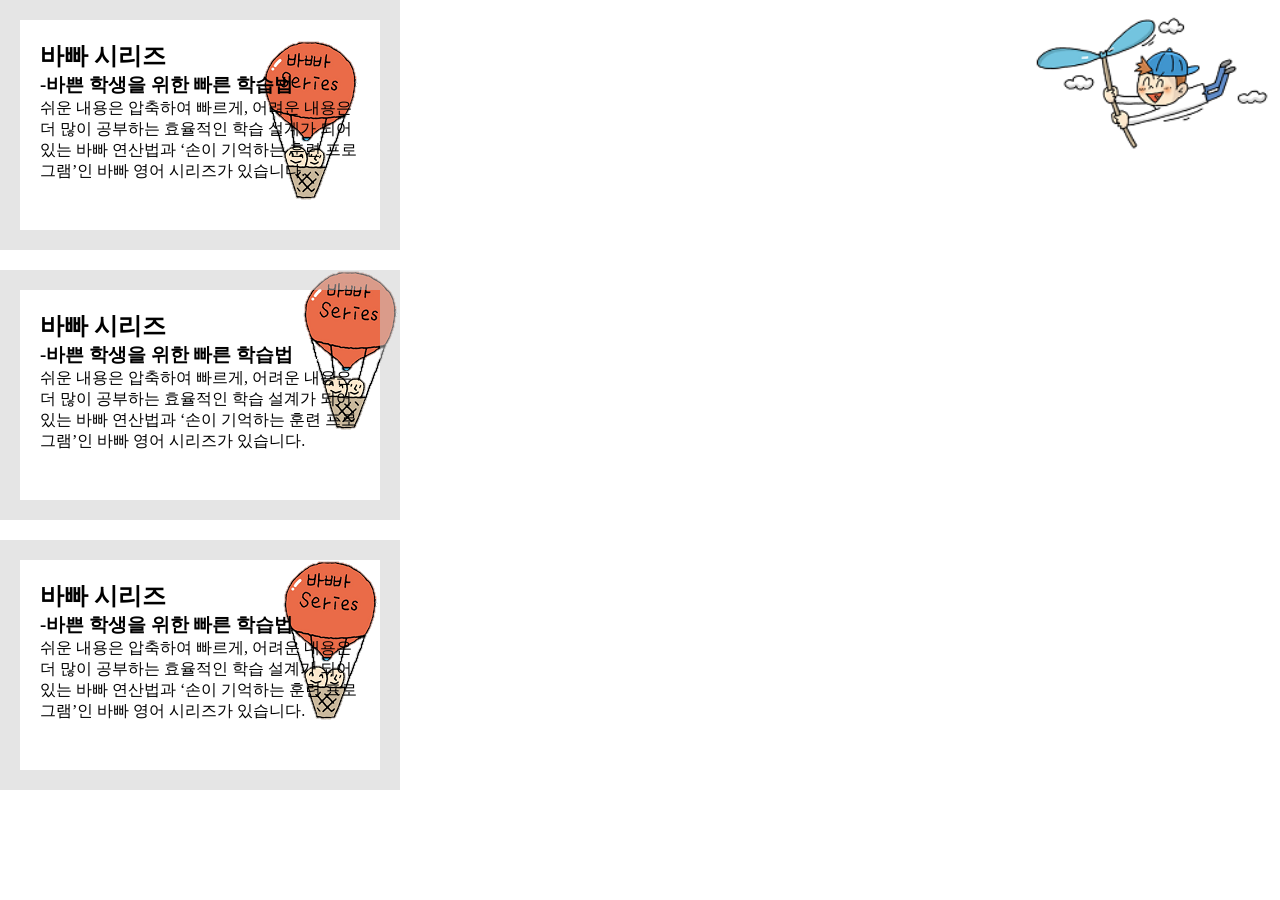
<file: index.html>
<!doctype html>
<html lang="en">
  <head>
    <meta charset="UTF-8" />
    <meta name="viewport" content="width=device-width, initial-scale=1.0" />
    <title>배경이미지 연습</title>
    <!-- <link rel="stylesheet" href="css/reset.css" /> -->
    <link rel="stylesheet" href="css/main.css" />
  </head>
  <body>
    <div id="bg1">
      <h2>바빠 시리즈</h2>
      <h3>-바쁜 학생을 위한 빠른 학습법</h3>
      <p>
        쉬운 내용은 압축하여 빠르게, 어려운 내용은 더 많이 공부하는 효율적인 학습 설계가 되어 있는 바빠 연산법과 ‘손이
        기억하는 훈련 프로그램’인 바빠 영어 시리즈가 있습니다.
      </p>
    </div>
    <div id="bg2">
      <h2>바빠 시리즈</h2>
      <h3>-바쁜 학생을 위한 빠른 학습법</h3>
      <p>
        쉬운 내용은 압축하여 빠르게, 어려운 내용은 더 많이 공부하는 효율적인 학습 설계가 되어 있는 바빠 연산법과 ‘손이
        기억하는 훈련 프로그램’인 바빠 영어 시리즈가 있습니다.
      </p>
    </div>
    <div id="bg3">
      <h2>바빠 시리즈</h2>
      <h3>-바쁜 학생을 위한 빠른 학습법</h3>
      <p>
        쉬운 내용은 압축하여 빠르게, 어려운 내용은 더 많이 공부하는 효율적인 학습 설계가 되어 있는 바빠 연산법과 ‘손이
        기억하는 훈련 프로그램’인 바빠 영어 시리즈가 있습니다.
      </p>
    </div>
  </body>
</html>
</file>
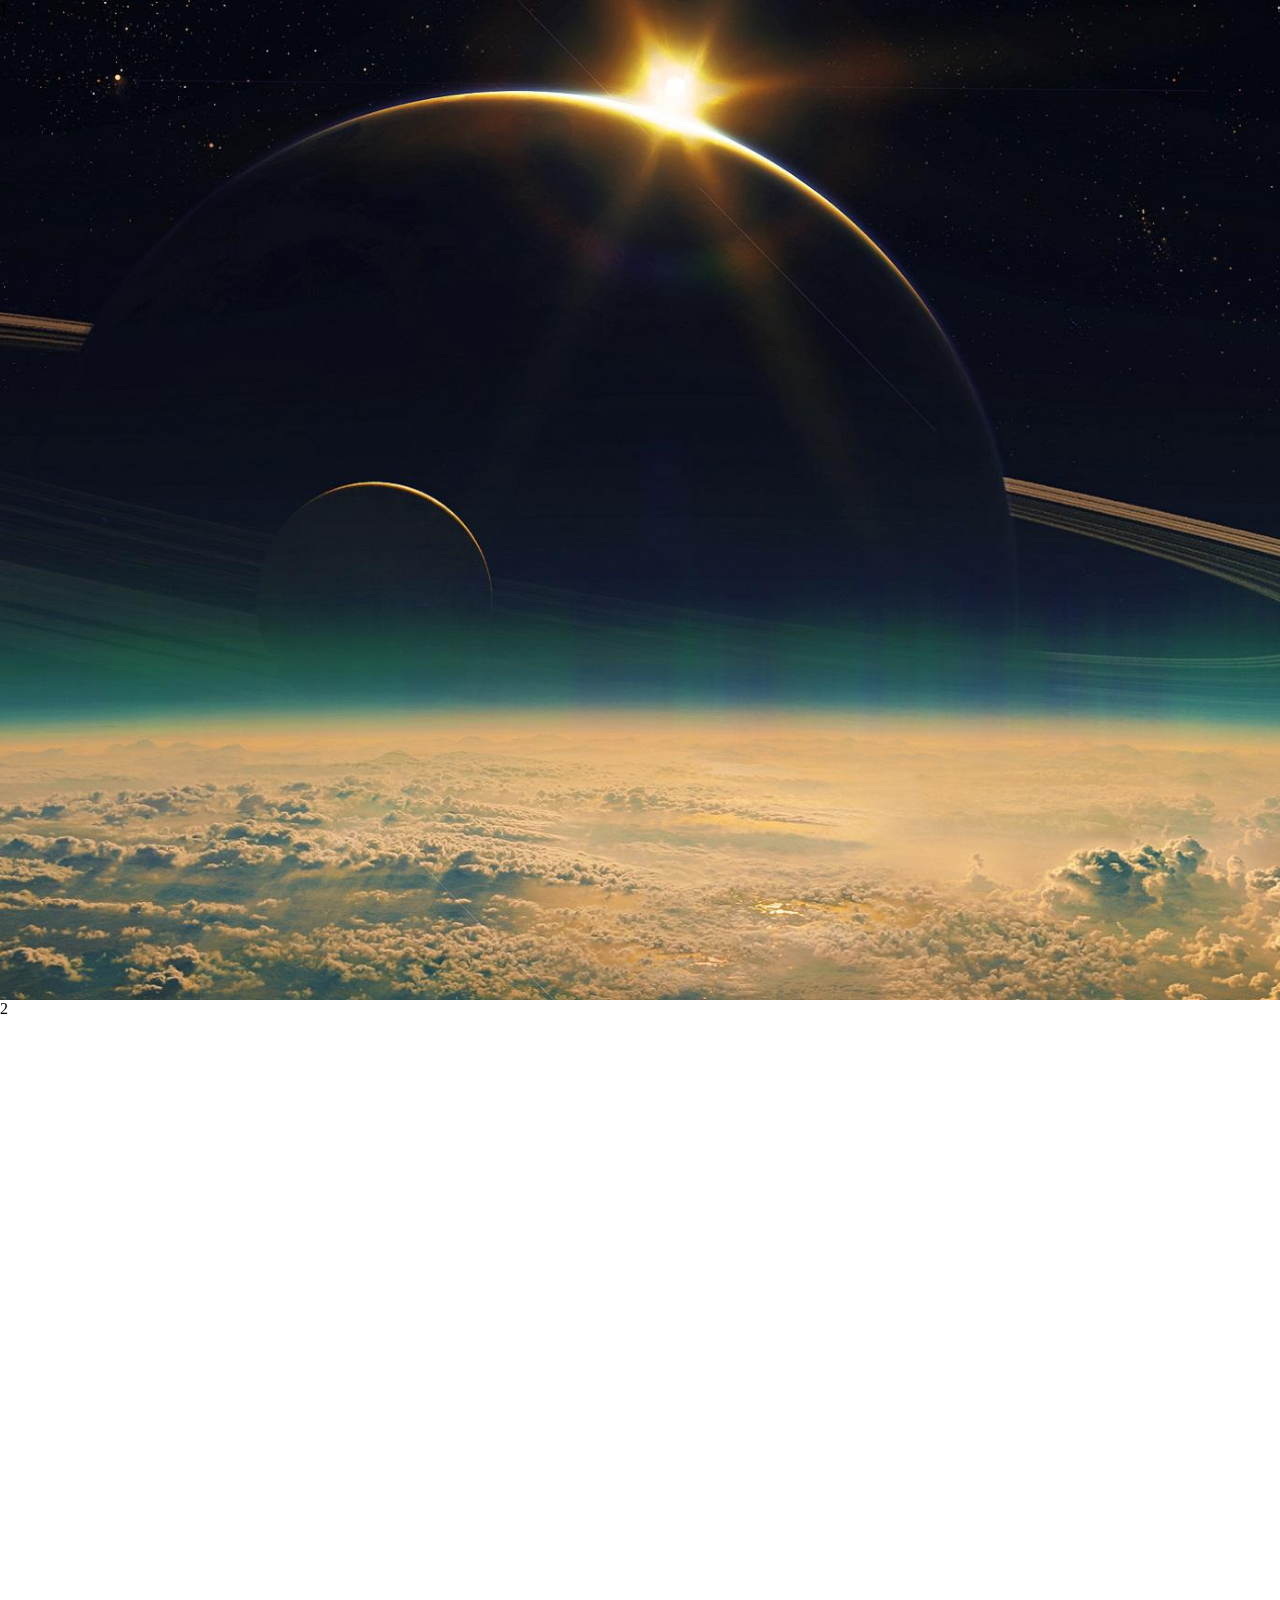
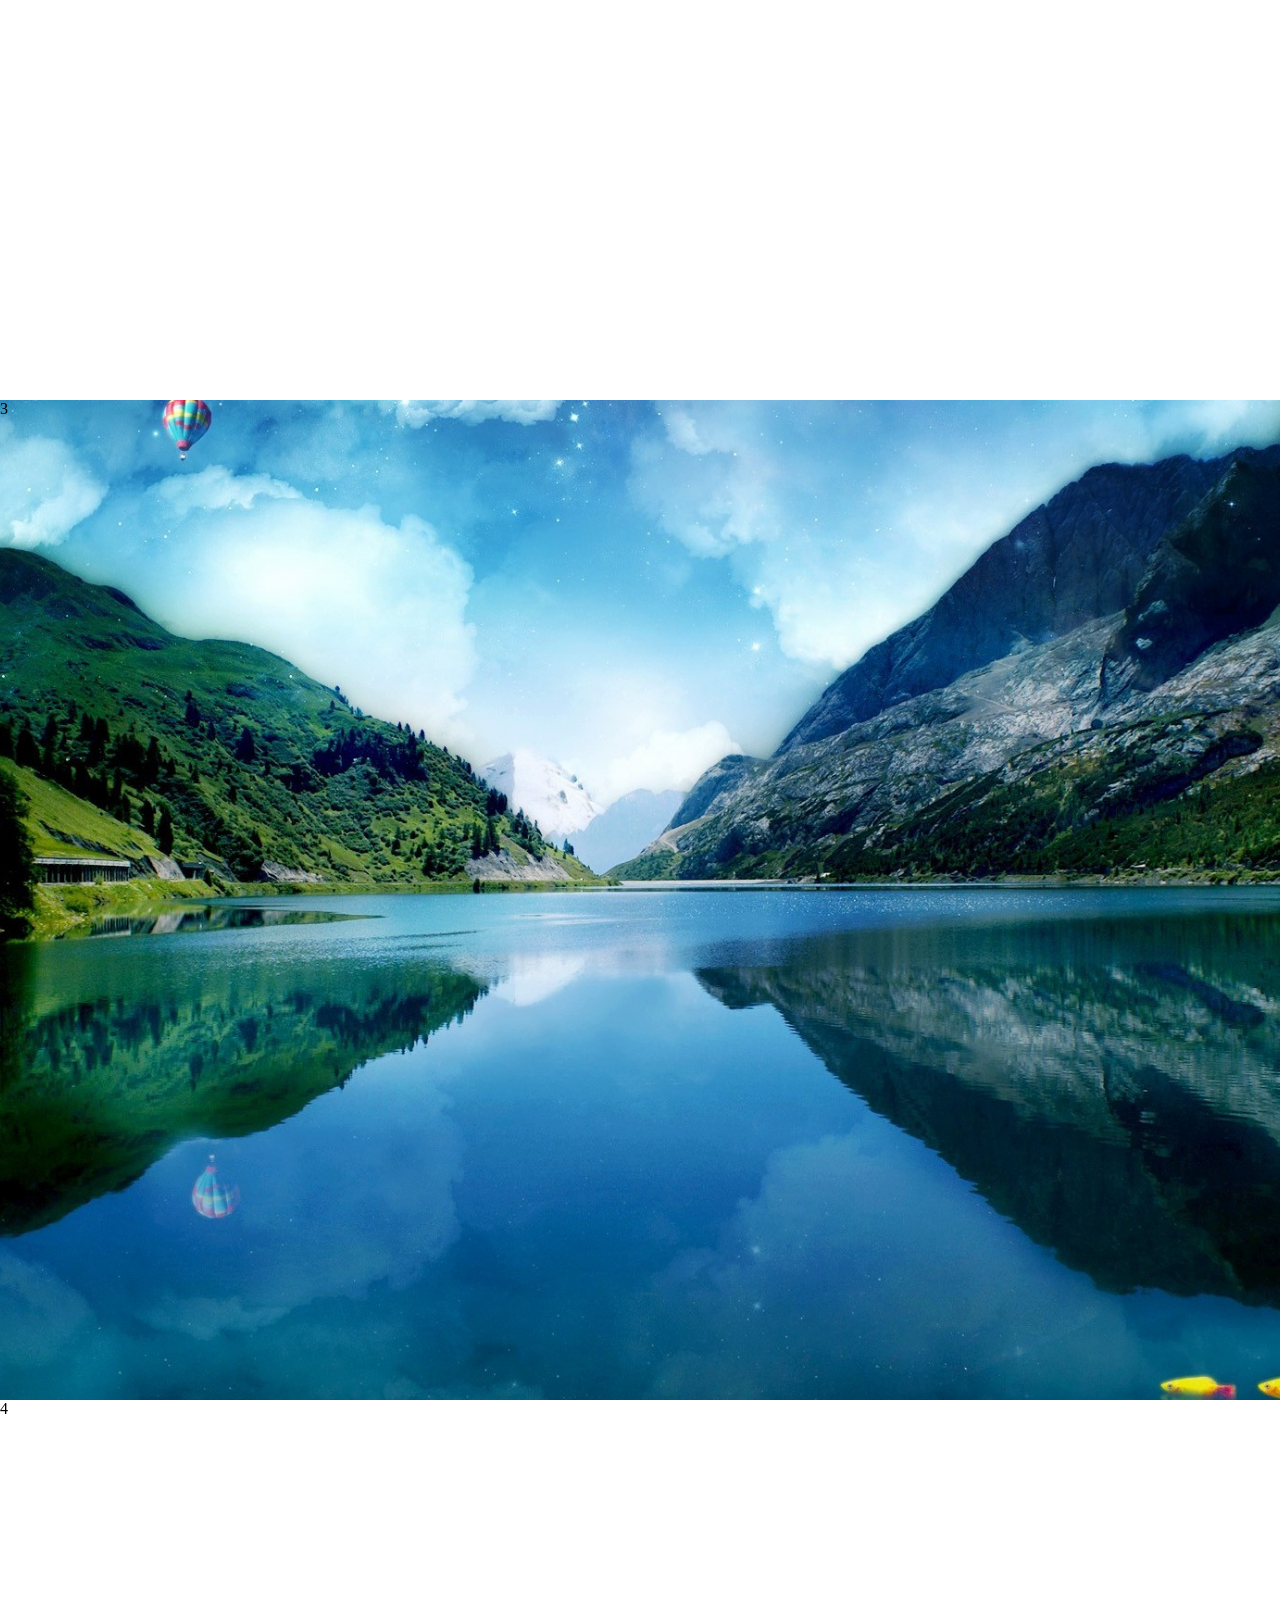
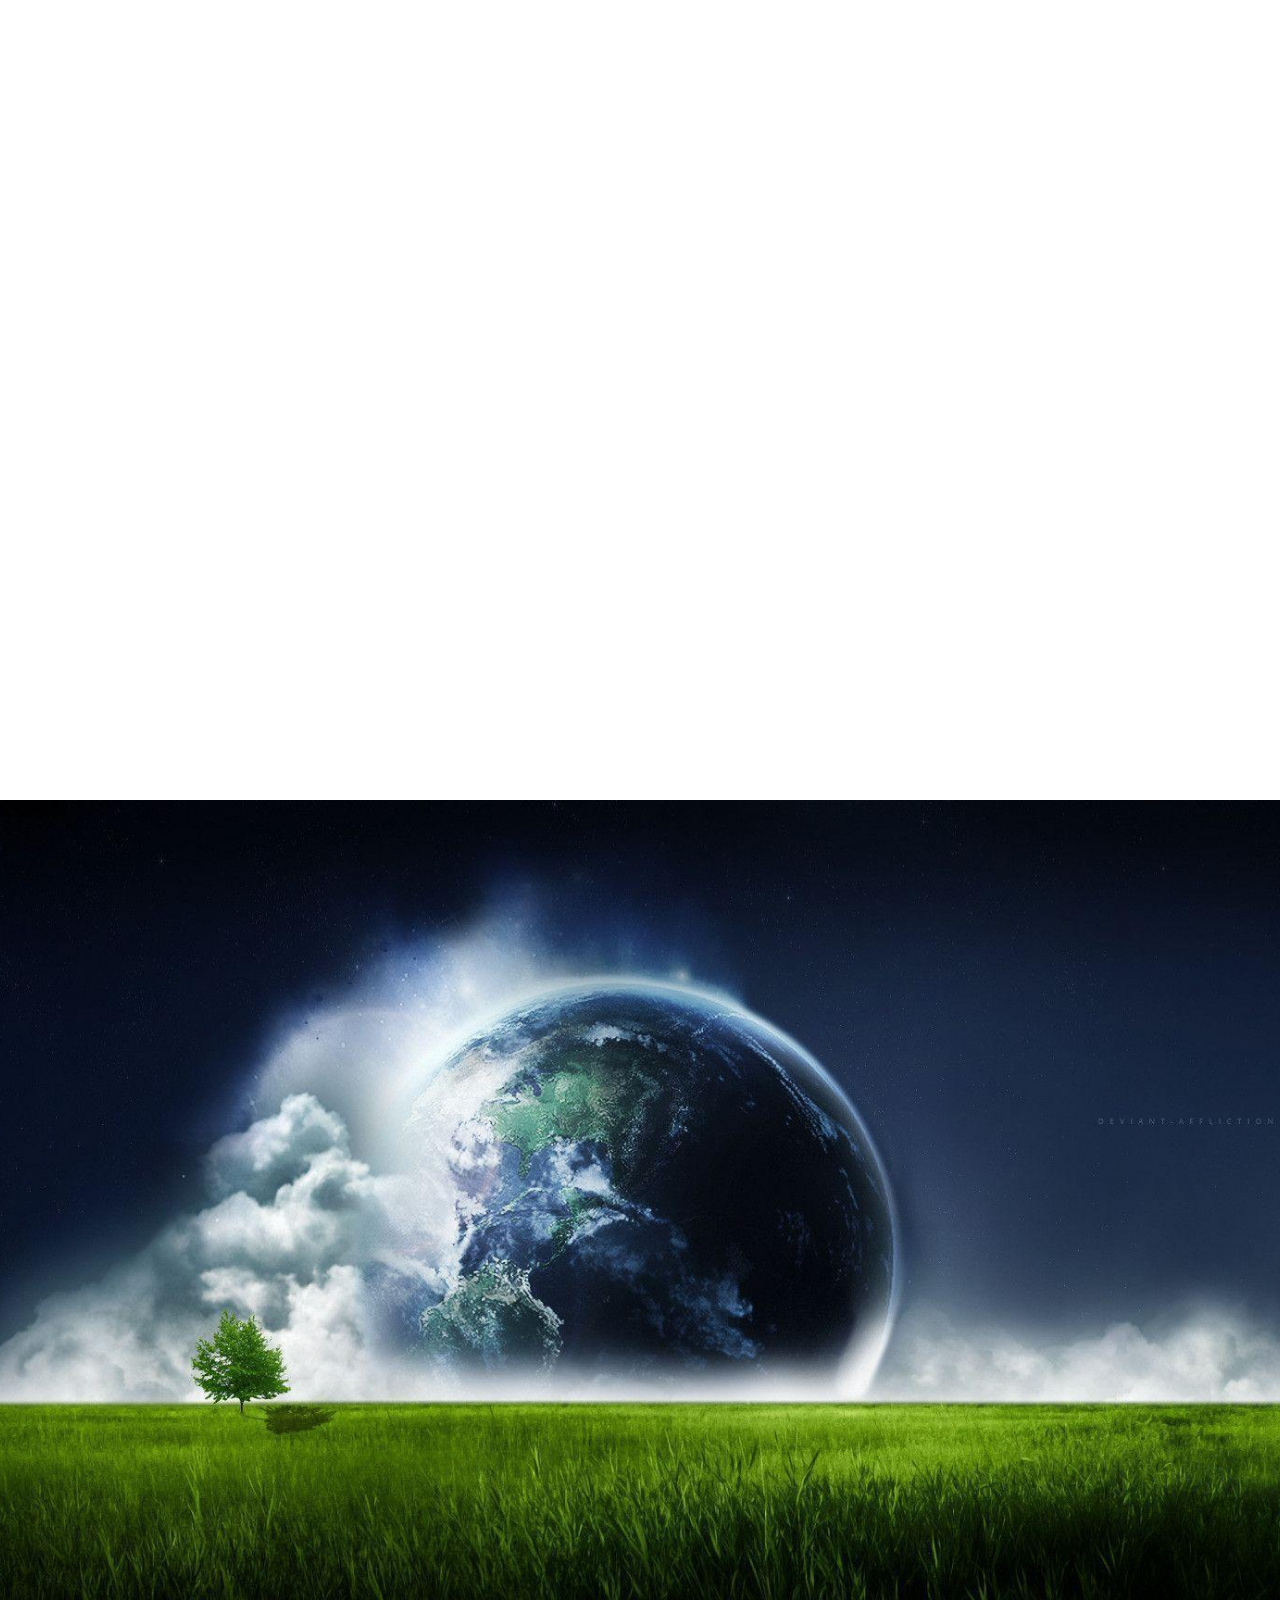
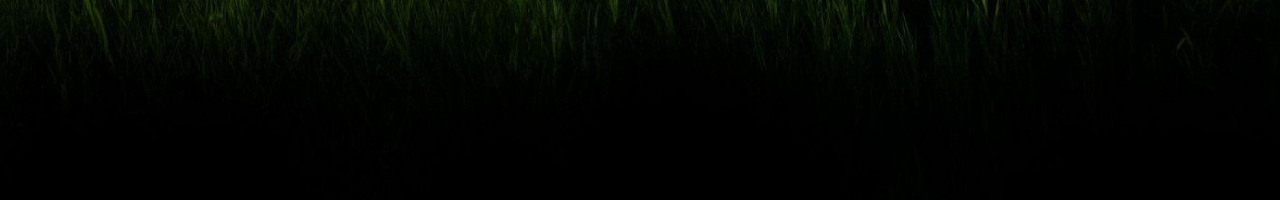
<file: attachment.html>
<!doctype html>
<html lang="en">
  <head>
    <meta charset="UTF-8" />
    <meta name="viewport" content="width=device-width, initial-scale=1.0" />
    <title>배경이미지 고정 속성</title>
    <link rel="stylesheet" href="css/attaachment.css" />
  </head>
  <body>
    <div class="area" id="areal1">1</div>
    <div class="area" id="areal2">2</div>
    <div class="area" id="areal3">3</div>
    <div class="area" id="areal4">4</div>
    <div class="area" id="areal5">5</div>
  </body>
</html>
</file>
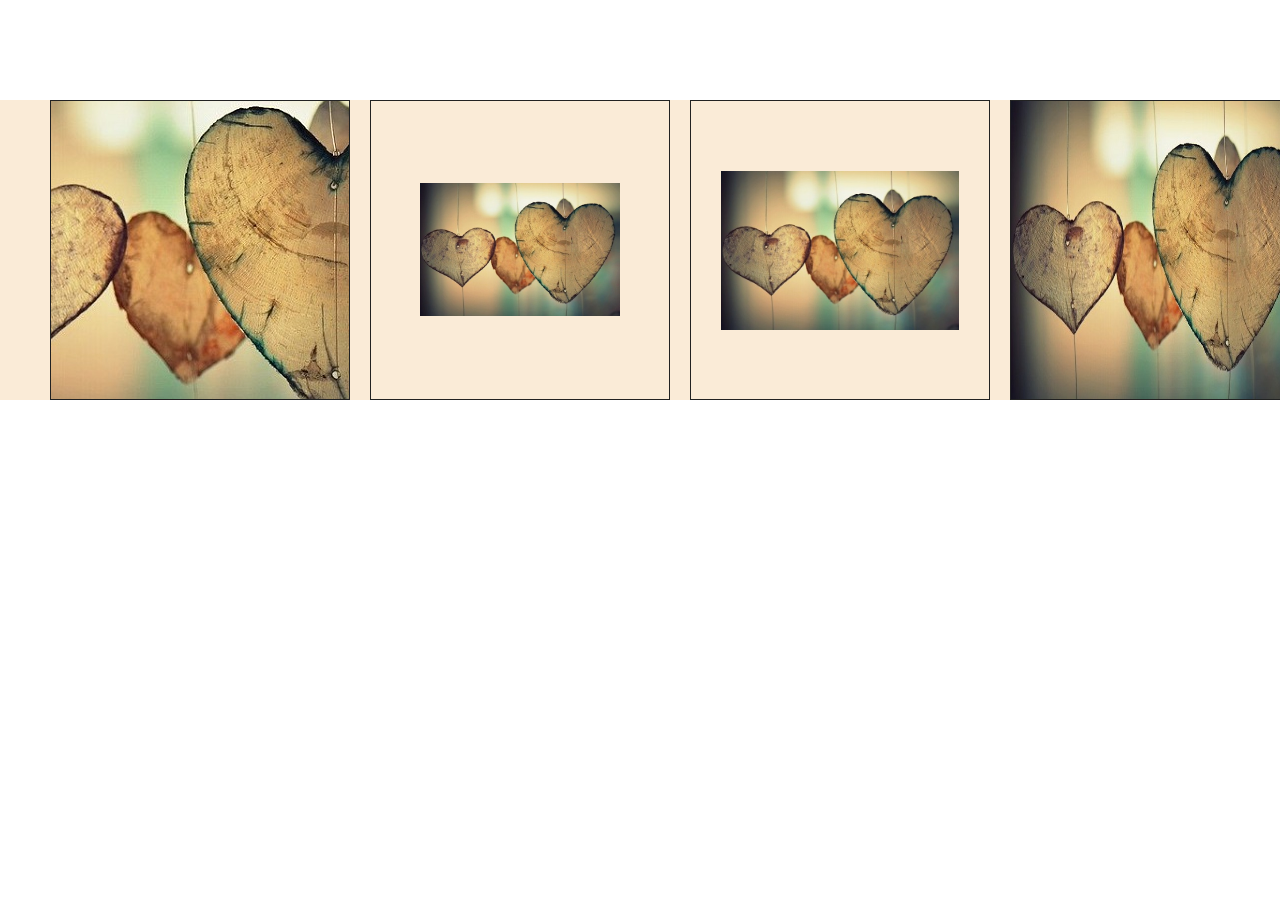
<file: bg_ex01.html>
<!DOCTYPE html>
<html lang="en">
<head>
    <meta charset="UTF-8">
    <meta name="viewport" content="width=device-width, initial-scale=1.0">
    <title>Document</title>
    <link rel="stylesheet" href="css/bg_ex01.css">
</head>
<body>
    <div id="container">
        <div class="box" id="bg1"></div>
        <div class="box" id="bg2"></div>
        <div class="box" id="bg3"></div>
        <div class="box" id="bg4"></div>
        <div class="box" id="bg5"></div>
        <div class="box" id="bg6"></div>
    </div>
</body>
</html>
</file>
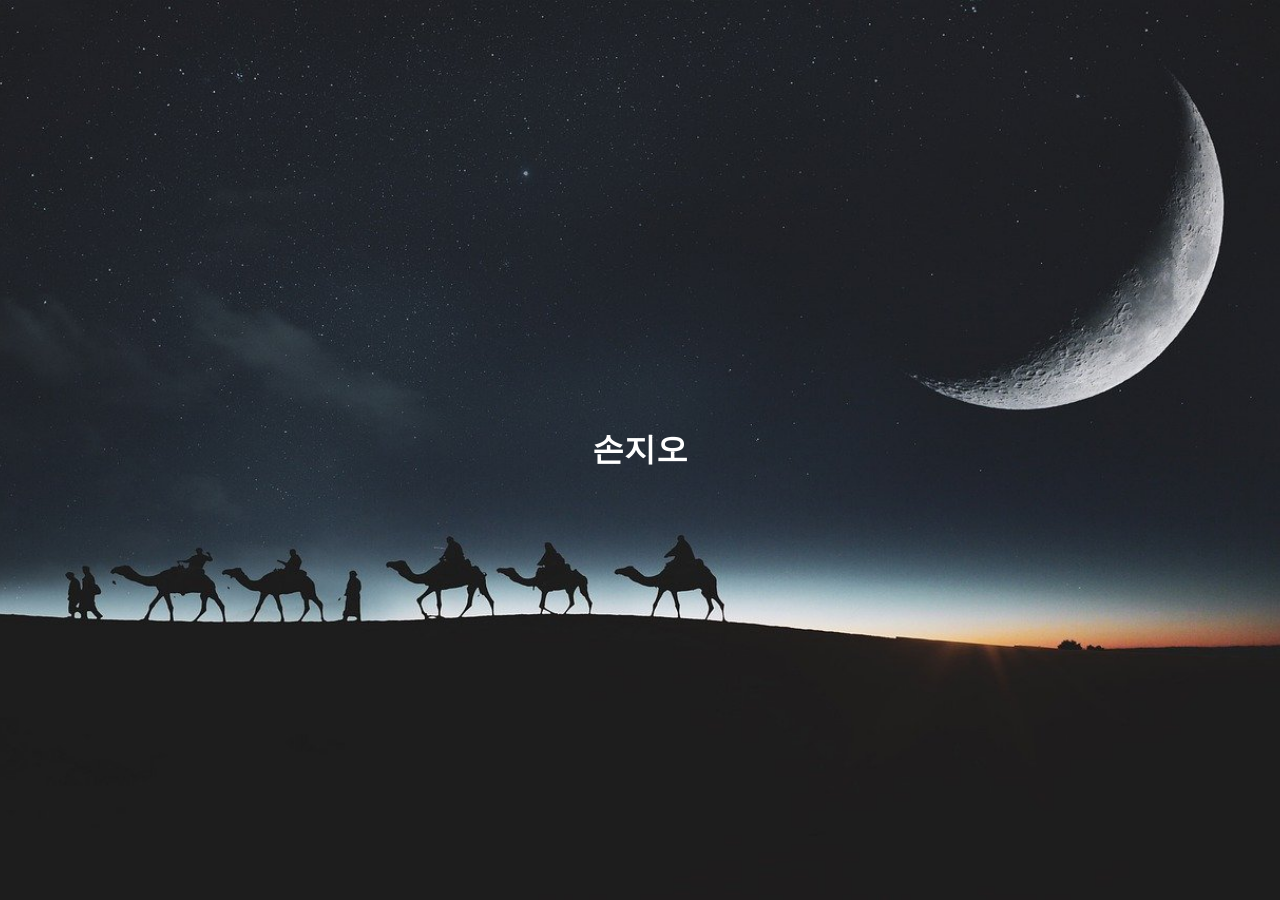
<file: bg_ex02.html>
<!doctype html>
<html lang="en">
  <head>
    <meta charset="UTF-8" />
    <meta name="viewport" content="width=device-width, initial-scale=1.0" />
    <title>Document</title>
    <link rel="stylesheet" href="css/bg_02.css" />
  </head>
  <body>
    <h1>손지오</h1>
  </body>
</html>
</file>
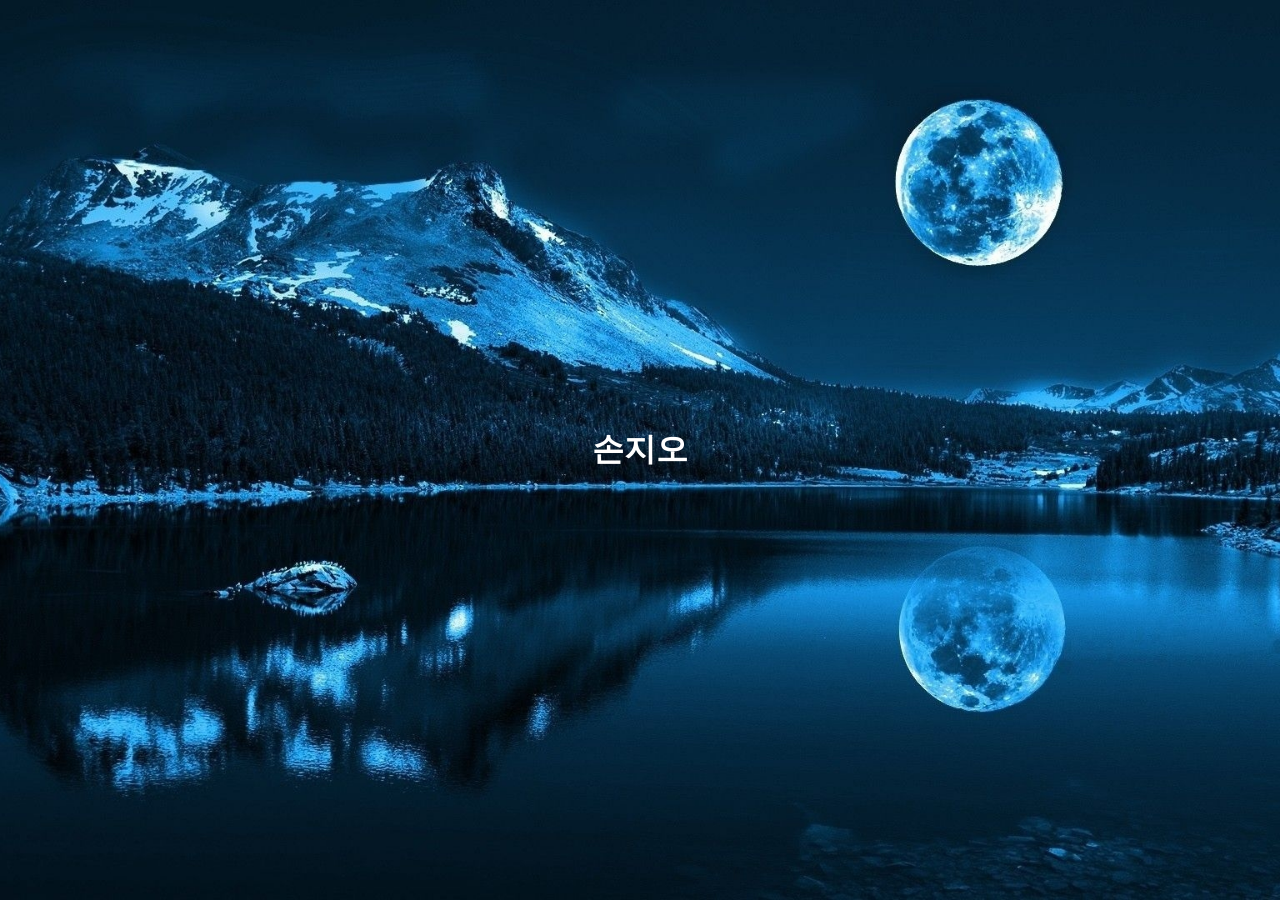
<file: bg_ex03.html>
<!DOCTYPE html>
<html lang="en">
<head>
    <meta charset="UTF-8">
    <meta name="viewport" content="width=device-width, initial-scale=1.0">
    <title>Document</title>
    <link rel="stylesheet" href="css/bg_ex03.css">
</head>
<body>
    <h1>손지오</h1>
</body>
</html>
</file>
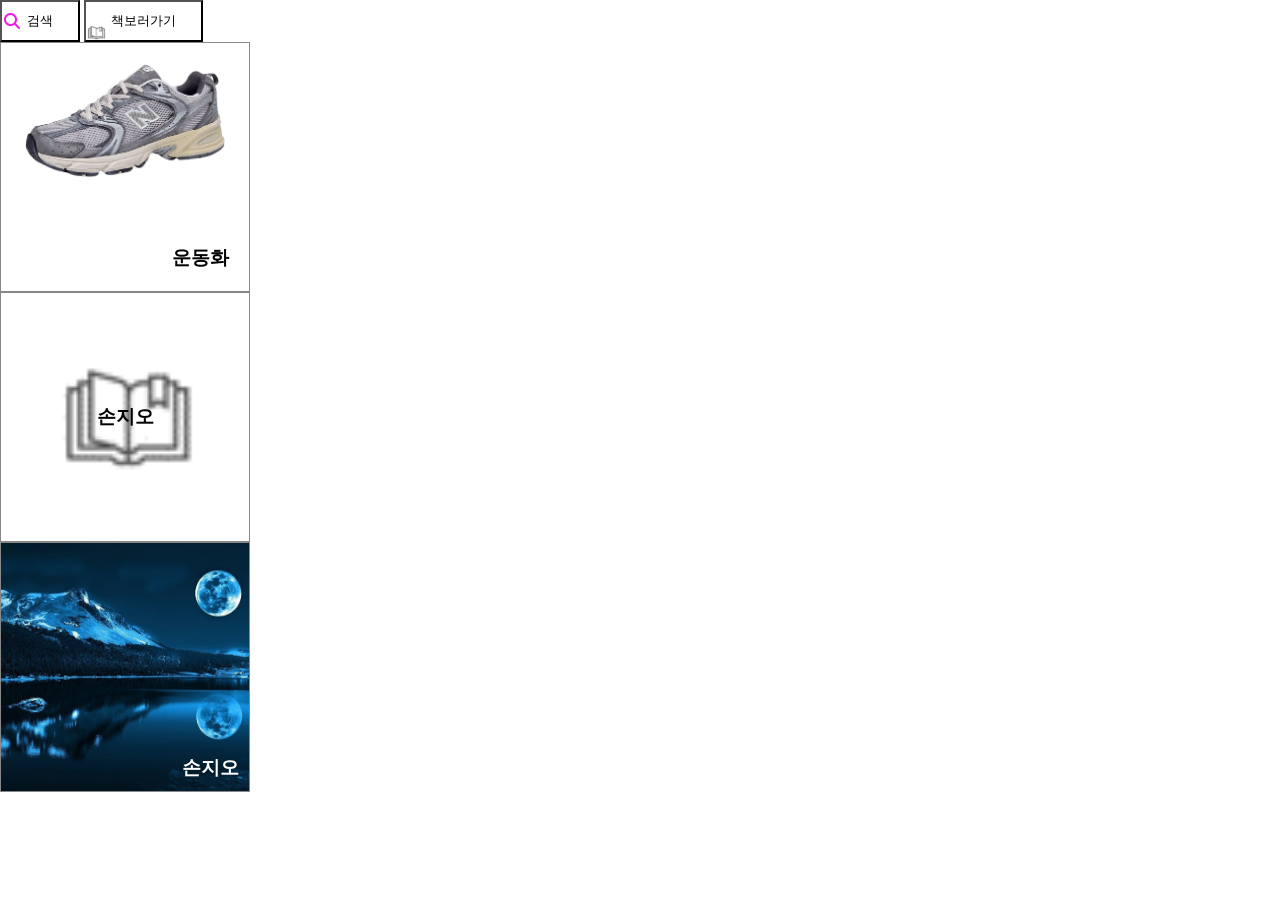
<file: bg_ex04.html>
<!DOCTYPE html>
<html lang="en">
<head>
    <meta charset="UTF-8">
    <meta name="viewport" content="width=device-width, initial-scale=1.0">
    <title>Document</title>
    <link rel="stylesheet" href="css/bg_ex04.css">
</head>
<body>
    <button class="search">검색</button>
    <button class="book">책보러가기</button>
    <div class="product">
        <h3>운동화</h3>
    </div>
    <div class="produce">
        <h3>손지오</h3>
    </div>
    <div class="img-box">
        <h3>손지오</h3>
    </div>
</body>
</html>
</file>
<file: css/main.css>
@import url(reset.css);
body {
  /* background-image: url("../images/bg2.png");
  background-repeat: no-repeat;
  background-position: right top;
  background-size: cover; */
  background: url(../images/bg2.png) no-repeat right top / 20%;
  background-attachment: fixed;
}
#bg1,
#bg2,
#bg3 {
  width: 400px;
  height: 250px;
  border: 20px solid rgba(204, 204, 204, 0.5);
  padding: 20px;
  margin-bottom: 20px;
  background: url(../images/bg3.png) no-repeat right top;
}
#bg1 {
  /* 배경이미지의 적용 범위를 조절 */
  background-origin: content-box;
}
#bg2 {
  /* 배경이미지의 적용 범위를 조절 */
  background-origin: border-box;
}
#bg3 {
  /* 배경이미지의 적용 범위를 조절 */
  background-origin: padding-box;
}
</file>
<file: css/attaachment.css>
@import url("reset.css");
.area {
  width: 100%;
  height: 1000px;
}
#areal1 {
  background: url("../images/attachment/bg1.jpg") no-repeat center;
  background-size: cover;
}
#areal2 {
  background: url("../images/attachment/bg2.jpg") no-repeat center / cover;
  background-attachment: fixed;
}
#areal3 {
  background: url("../images/attachment/bg3.jpg") no-repeat center / cover;
}
#areal4 {
  background: url("../images/attachment/bg4.jpg") no-repeat center / cover;
  background-attachment: fixed;
}
#areal5 {
  background: url("../images/attachment/bg5.jpg") no-repeat center / cover;
}
</file>
<file: css/bg_ex01.css>
@import url("reset.css");
#container {
  width: 2000px;
  display: flex;
  /*영역을 가운데 정렬*/
  justify-content: center;
  /*좌우 정렬*/
  margin: 100px auto;
  gap: 20px;
  background-color: antiquewhite;
}
.box {
  width: 300px;
  height: 300px;
  border: 1px solid #222;
  background: url(../images/bg4.jpg) no-repeat center;
}
#bg1 {
  /*원래 배경 이미지 크기로 표시*/
  background-size: auto;
}
#bg2 {
  /*너비는 200px , 높이는 자동 계산*/
  background-size: 200px;
}
#bg3 {
  background-size: 80%;
}
#bg4 {
  background-size: 100% 100%;
}
#bg5 {
  /*요소 안에 배경 이미지가 다 보이도록 표시*/
  background-size: contain;
}
#bg6 {
  /*요소를 완전히 덮도록 배경 이미지 표시*/
  background-size: cover;
}
</file>
<file: css/bg_02.css>
@import url("reset.css");
body {
  background: url(../images/bg5.jpg) no-repeat center;
  background-position: fixed;
  height: 100vh;
  background-size: cover;
}
h1 {
  color: #fff;
  position: absolute;
  top: 50%;
  left: 50%;
  transform: translate(-50%, -50%);
}
</file>
<file: css/bg_ex03.css>
@import url("reset.css");
body {
  background: url(../images/attachment/bg4.jpg) no-repeat center;
  background-size: cover;
  height: 100vh;
  background-position: fixed;
}
h1 {
  color: #fff;
  position: absolute;
  top: 50%;
  left: 50%;
  transform: translate(-50%, -50%);
}
</file>
<file: css/bg_ex04.css>
@import url("reset.css");
.search {
  padding: 10px 25px;
  background: url("../images/magnifying-glass-solid.png") no-repeat left center;
  background-size: 20px;
}
.book {
  padding: 10px 25px;
  background: url("../images/book-icon.png") no-repeat left bottom;
  background-size: 20px;
}
.product {
  position: relative;
  width: 250px;
  height: 250px;
  background: url("../images/shose-removebg-preview\ 1.png") no-repeat top center;
  background-size: 200px;
  background-origin: content-box;
  border: 1px solid #888;
  padding: 20px;
}
.product h3 {
  position: absolute;
  bottom: 20px;
  right: 20px;
}
.produce {
  position: relative;
  width: 250px;
  height: 250px;
  border: 1px solid #888;
  padding: 20px;
  background: url("../images/book-icon.png") no-repeat center;
  background-size: 70%;
  background-origin: content-box;
}
.produce h3 {
  position: absolute;
  top: 50%;
  left: 50%;
  transform: translate(-50%, -50%);
}
.img-box {
  position: relative;
  width: 250px;
  height: 250px;
  border: 1px solid #888;
  padding: 20px;
  background: url("../images/attachment/bg4.jpg") no-repeat center;
  background-size: cover;
}
.img-box h3 {
  position: absolute;
  color: #fff;
  right: 10px;
  bottom: 10px;
}
</file>
